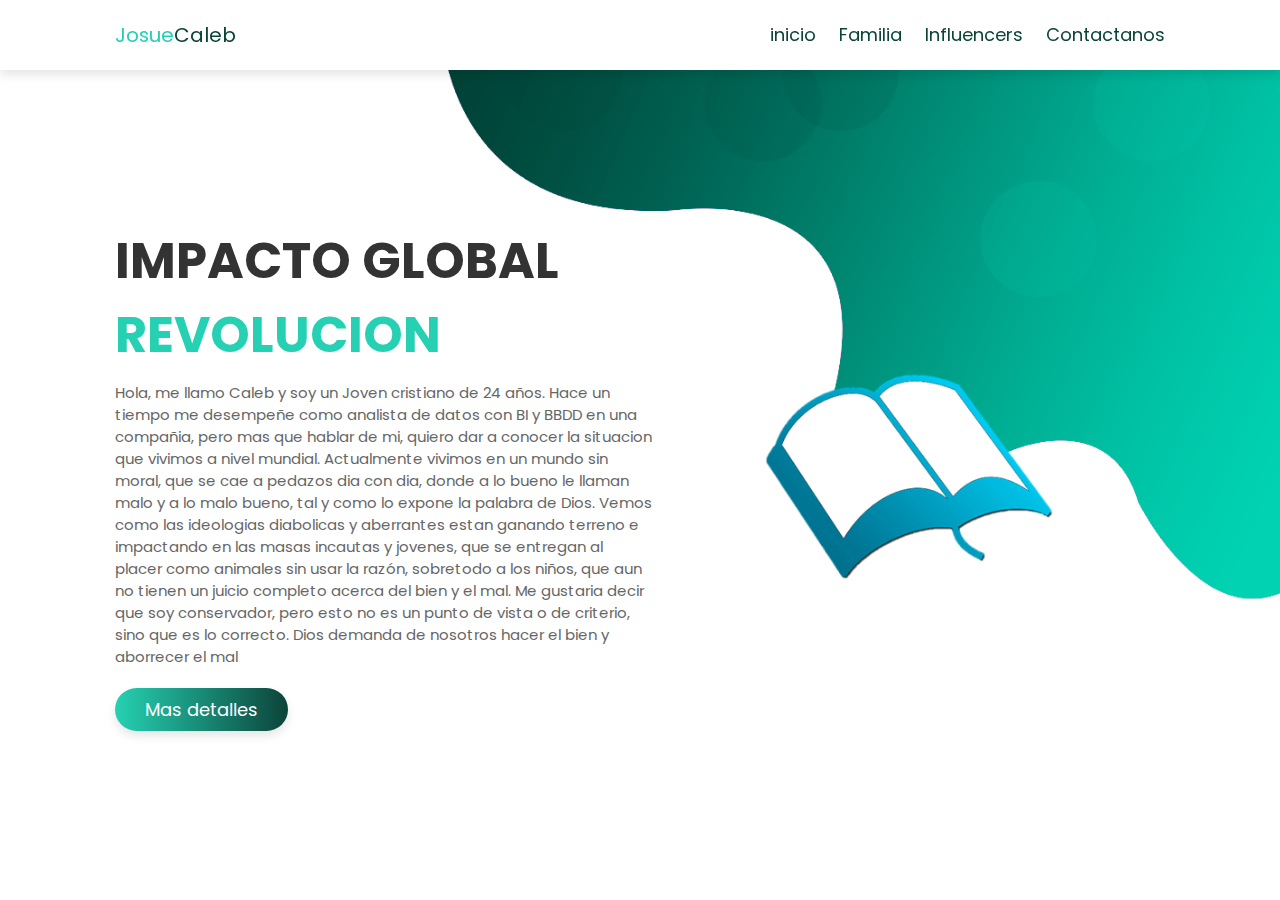
<file: index.html>
<!DOCTYPE html>
<html lang="s">
<head>
    <meta charset="UTF-8">
    <meta http-equiv="X-UA-Compatible" content="IE=edge">
    <meta name="viewport" content="width=device-width, initial-scale=1.0">
    <title>Mi Pagina Web</title>
    <link rel="stylesheet" href="https://cdnjs.cloudflare.com/ajax/libs/font-awesome/6.2.0/css/all.min.css">
    <link rel="stylesheet" href="Estilos_Inicio.css">
</head>

<body>
    <header>
        <a href="index.html" class="logo">
            <span>Josue</span>Caleb</a>
            <input type="checkbox" id="menu-bar">
            <label for="menu-bar" class="fa fa-bars"></label>
        <nav class="navbar">
            <a href="#inicio">inicio</a>
            <a href="familia.html">Familia</a>            
            <a href="Influencers.html">Influencers</a>         
            <a href="formulario.html">Contactanos</a>
        </nav>
    </header>
 
    <section class="inicio" id="inicio">
        <div class="content">
            <h3>IMPACTO GLOBAL <span>revolucion</span></h3>
            <p>Hola, me llamo Caleb y soy un Joven cristiano de 24 años. Hace un tiempo me desempeñe como analista de datos con BI y BBDD en una compañia, pero mas que hablar de mi, quiero dar a conocer la situacion que vivimos a nivel mundial. Actualmente vivimos en un mundo sin moral, que se cae a pedazos dia con dia, donde a lo bueno le llaman malo y a lo malo bueno, tal y como lo expone la palabra de Dios. Vemos como las ideologias diabolicas y aberrantes estan ganando terreno e impactando en las masas incautas y jovenes, que se entregan al placer como animales sin usar la razón, sobretodo a los niños, que aun no tienen un juicio completo acerca del bien y el mal. Me gustaria decir que soy conservador, pero esto no es un punto de vista o de criterio, sino que es lo correcto. Dios demanda de nosotros hacer el bien y aborrecer el mal </p>
            <a href="#" class="btn">Mas detalles</a>
        </div>
        <div class="image">
            <img src="cruz.png" alt="">
        </div>

    </section>
    
</body>
</html>
</file>
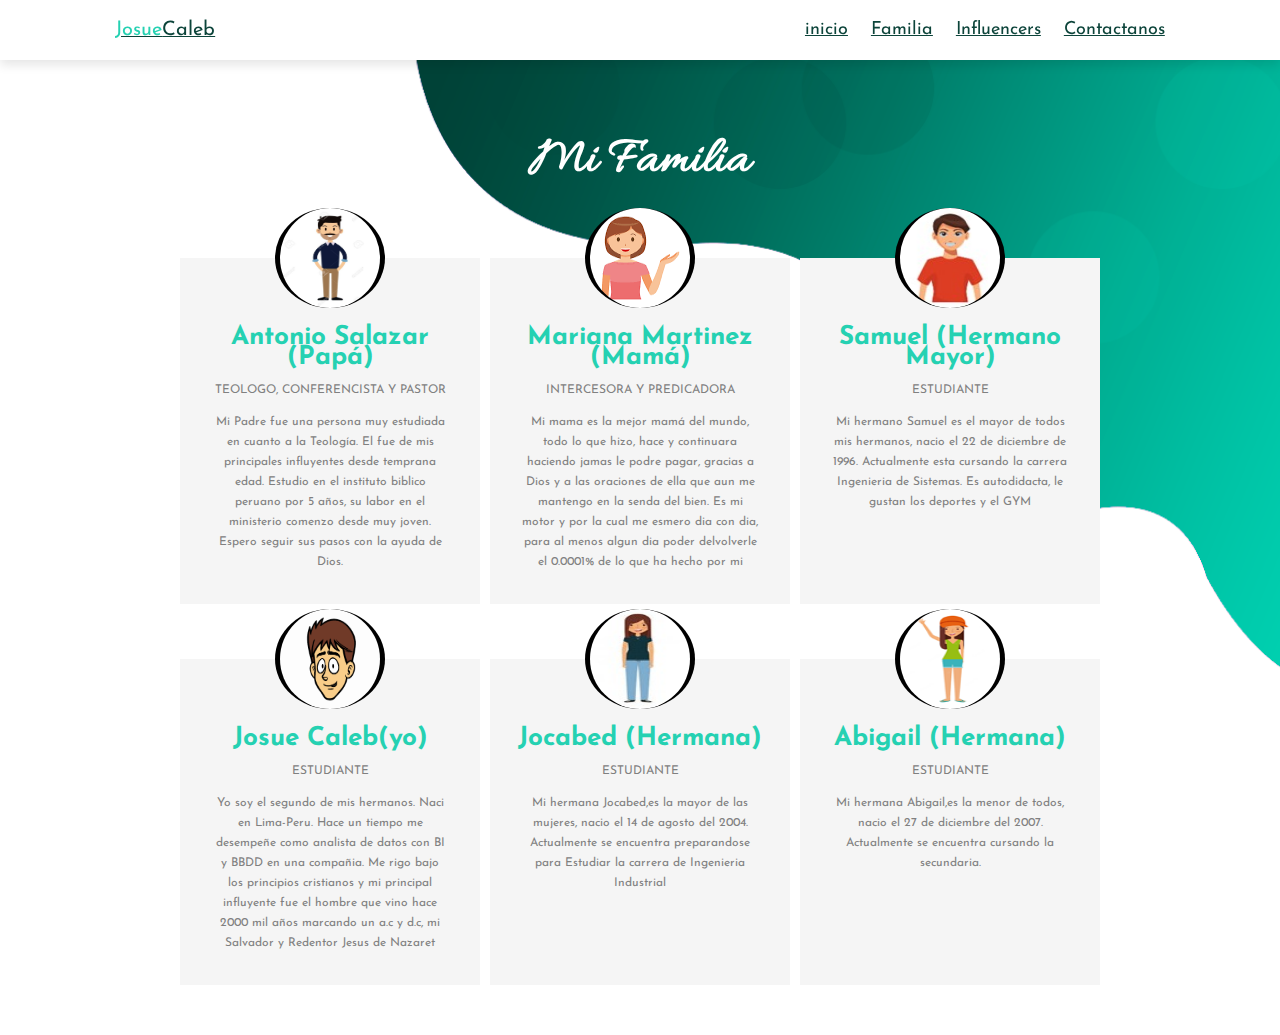
<file: familia.html>
<!DOCTYPE html>
<html lang="en">
<head>
    <meta charset="UTF-8">
    <meta http-equiv="X-UA-Compatible" content="IE=edge">
    <meta name="viewport" content="width=device-width, initial-scale=1.0">
    <title>Amigos</title>
    <link rel="stylesheet" href="Estilosfamilia.css">
</head>
<body>
    <header>
        <a href="index.html" class="logo">
            <span>Josue</span>Caleb</a>
            <input type="checkbox" id="menu-bar">
            <label for="menu-bar" class="fa fa-bars"></label>
        <nav class="navbar">
            <a href="index.html">inicio</a>
            <a href="#familia">Familia</a>            
            <a href="Influencers.html">Influencers</a>        
            <a href="formulario.html">Contactanos</a>
        </nav>
    </header>
    <section class="inicio" id="inicio">
    <div class="wrapper">
        <h1 style="color: white;">Mi Familia</h1>
        <div class="team">
            <div class="team_member">
                <div class="team_img">
                    <img src="papa.jpg" alt="papa">
                </div>
                <h3>Antonio Salazar (Papá)</h3>
                <p class="role">Teologo, Conferencista y Pastor</p>
                <p>Mi Padre fue una persona muy estudiada en cuanto a la Teología. El fue de mis principales influyentes desde temprana edad. Estudio en el instituto biblico peruano por 5 años, su labor en el ministerio comenzo desde muy joven. Espero seguir sus pasos con la ayuda de Dios.</p>
            </div>
            <div class="team_member">
                <div class="team_img">
                    <img src="mama.png" alt="mama">
                </div>
                <h3>Mariana Martinez (Mamá)</h3>
                <p class="role">Intercesora y Predicadora</p>
                <p>Mi mama es la mejor mamá del mundo, todo lo que hizo, hace y continuara haciendo jamas le podre pagar, gracias a Dios y a las oraciones de ella que aun me mantengo en la senda del bien. Es mi motor y por la cual me esmero dia con dia, para al menos algun dia poder delvolverle el 0.0001% de lo que ha hecho por mi</p>
            </div>
            
            <div class="team_member">
                <div class="team_img">
                    <img src="hermanomayor.jpg" alt="Miklos_lukacs">
                </div>
                <h3>Samuel (Hermano Mayor)</h3>
                <p class="role">Estudiante</p>
                <p>Mi hermano Samuel es el mayor de todos mis hermanos, nacio el 22 de diciembre de 1996. Actualmente esta cursando la carrera Ingenieria de Sistemas. Es autodidacta, le gustan los deportes y el GYM</p>
            </div>
        </div>
        <div class="team2">
            <div class="team_member">
                <div class="team_img">
                    <img src="yo.jpg" alt="Miklos_lukacs">
                </div>
                <h3>Josue Caleb(yo)</h3>
                <p class="role">Estudiante</p>
                <p>Yo soy el segundo de mis hermanos. Naci en Lima-Peru. Hace un tiempo me desempeñe como analista de datos con BI y BBDD en una compañia. Me rigo bajo los principios cristianos y mi principal influyente fue el hombre que vino hace 2000 mil años marcando un a.c y d.c, mi Salvador y Redentor Jesus de Nazaret</p>
            </div>
            
            <div class="team_member">
                <div class="team_img">
                    <img src="hermanamayor.jpg" alt="Miklos_lukacs">
                </div>
                <h3>Jocabed (Hermana)</h3>
                <p class="role">Estudiante</p>
                <p>Mi hermana Jocabed,es la mayor de las mujeres, nacio el 14 de agosto del 2004. Actualmente se encuentra preparandose para Estudiar la carrera de Ingenieria Industrial</p>
            </div>
            <div class="team_member">
                <div class="team_img">
                    <img src="hermanamenor.png" alt="Miklos_lukacs">
                </div>
                <h3>Abigail (Hermana)</h3>
                <p class="role">Estudiante</p>
                <p>Mi hermana Abigail,es la menor de todos, nacio el 27 de diciembre del 2007. Actualmente se encuentra cursando la secundaria.</p>
            </div>

        </div>

    </div>
</section>
</body>
</html>
</file>
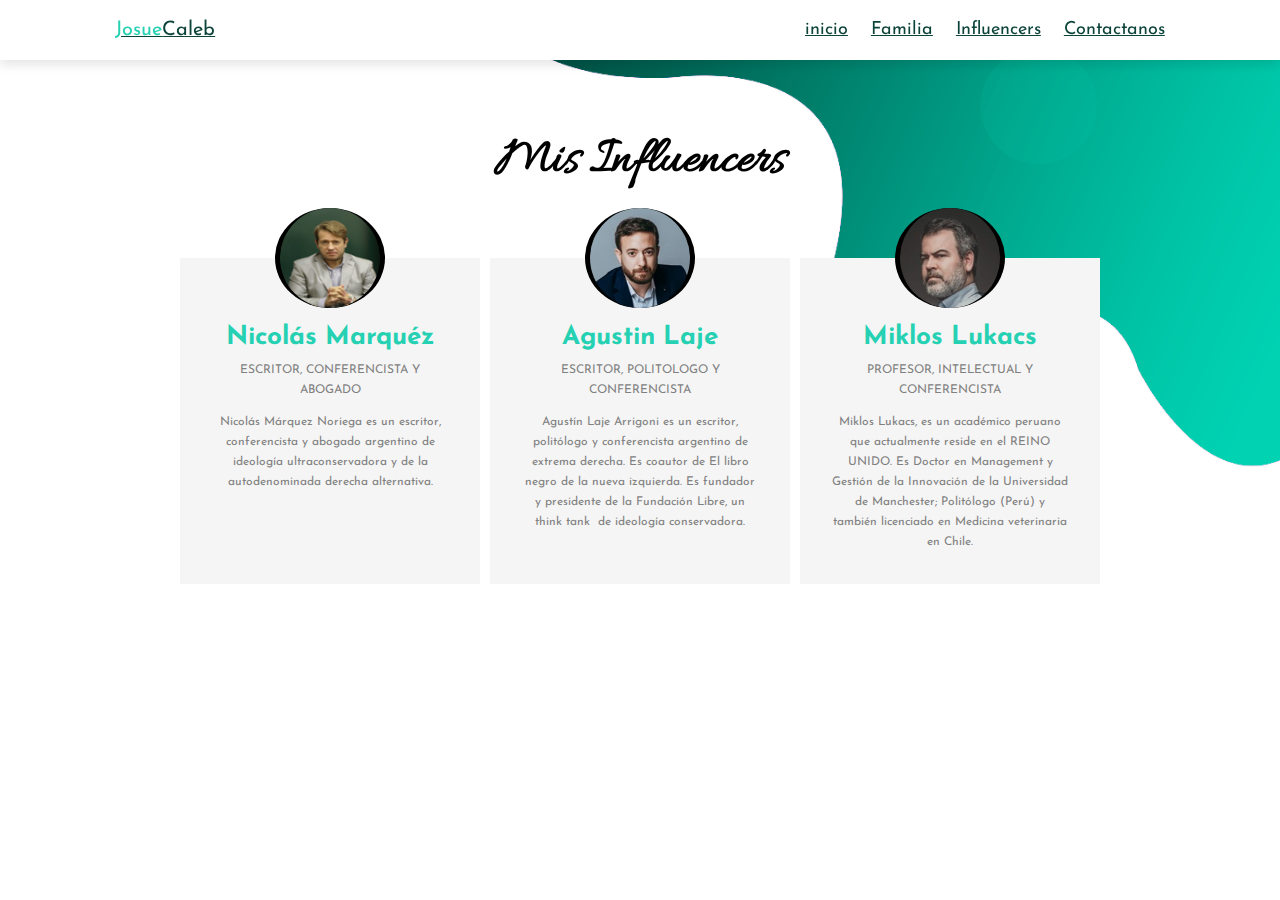
<file: Influencers.html>
<!DOCTYPE html>
<html lang="en">
<head>
    <meta charset="UTF-8">
    <meta http-equiv="X-UA-Compatible" content="IE=edge">
    <meta name="viewport" content="width=device-width, initial-scale=1.0">
    <title>Amigos</title>
    <link rel="stylesheet" href="Estilos.css">
</head>
<body>
    <header>
        <a href="index.html" class="logo">
            <span>Josue</span>Caleb </a>
            <input type="checkbox" id="menu-bar">
            <label for="menu-bar" class="fa fa-bars"></label>
        <nav class="navbar">
            <a href="index.html">inicio</a>
            <a href="familia.html">Familia</a>            
            <a href="Influencers.html">Influencers</a>                       
            <a href="formulario.html">Contactanos</a>
        </nav>
    </header>
    <section class="inicio" id="inicio">
    <div class="wrapper">
        <h1>Mis Influencers</h1>
        <div class="team">
            <div class="team_member">
                <div class="team_img">
                    <img src="Nicolás_Márquez_.png" alt="Nicolas_Marquez">
                </div>
                <h3>Nicolás Marquéz</h3>
                <p class="role">Escritor, Conferencista y Abogado</p>
                <p>Nicolás Márquez Noriega es un escritor, conferencista y abogado argentino de ideología ultraconservadora​​​ y de la autodenominada derecha alternativa.</p>
            </div>
            <div class="team_member">
                <div class="team_img">
                    <img src="Agustinlaje.jpg" alt="Agustin_Laje">
                </div>
                <h3>Agustin Laje</h3>
                <p class="role">Escritor, Politologo y Conferencista</p>
                <p>Agustín Laje Arrigoni es un escritor, politólogo y conferencista argentino de extrema derecha.​​​​​​ Es coautor de El libro negro de la nueva izquierda.​ Es fundador y presidente de la Fundación Libre, un think tank ​ de ideología conservadora.</p>
            </div>
            
            <div class="team_member">
                <div class="team_img">
                    <img src="Miklos_lukacs.jpg" alt="Miklos_lukacs">
                </div>
                <h3>Miklos Lukacs</h3>
                <p class="role">Profesor, Intelectual y Conferencista</p>
                <p>Miklos Lukacs, es un académico peruano que actualmente reside en el REINO UNIDO. Es Doctor en Management y Gestión de la Innovación de la Universidad de Manchester; Politólogo (Perú) y también licenciado en Medicina veterinaria en Chile.</p>
            </div>

        </div>

    </div>
</section>
</body>
</html>
</file>
<file: Estilos_Inicio.css>
@import url('https://fonts.googleapis.com/css2?family=Poppins:wght@100;200;300;400;500&display=swap');

:root{
    --verde: #0c443a;
    --limon: #25d1b2;
    --degradado:linear-gradient(90deg,var(--limon),var(--verde));
}

*{
    font-family: 'Poppins', sans-serif;
    margin: 0;
    padding: 0;
    box-sizing: border-box;
    text-decoration: none;
    outline: none;
    border: none;
    /*text-transform: capitalize;*/
    
}
*::selection{
    background: var(--limon);
    color: white;    
}
html{
    font-size: 62.4%;
    overflow: hidden;
}
body{
    background: #f9f9f9;
    
}
section{
    min-height: 100vh;
    padding: 0 9%;
    padding-top: 7.5rem;
    padding-bottom: 2rem;
}
.btn{
    display: inline-block;
    margin-top: 1rem;
    padding: .8rem 3rem;
    border-radius: 5rem;
    background:var(--degradado);
    font-size: 1.8rem;
    color: white;
    box-shadow: 0 .5rem 1rem rgba(0, 0,0, .1);
    transition: all .3s linear;
    }
.btn:hover{
    transform: scale(1.1);
}

header{
    position: fixed;
    top: 0;
    left: 0;
    width: 100%;
    background-color: white;
    box-shadow: 0 .5rem 1rem rgba(0, 0,0, .1);
    padding: 2rem 9%;
    display: flex;
    align-items: center;
    justify-content: space-between;
    z-index: 1000;
}
/*Asignamos color verde oscuro a mi segundo nombre*/

header .logo{
    font-size: 2rem;
    color: var(--verde);
}
/*Asignamos color limon a mi primer nombre*/
header .logo span{
    color: var(--limon);
}
/*Asignamos color verde oscuro de nuestra funcion al nav*/
header .navbar a{
    font-size: 1.8rem;
    margin-left: 2rem;
    color: var(--verde);
}

/*Aplicamos cambio de color al pasar el mouse en el nav*/
header .navbar a:hover{
    color: var(--limon);

}
/*Ocultamos el checbox*/
header input{
    display: none;
}
header label{
    font-size: 3rem;
    color: var(--verde);
    cursor: pointer;
    visibility: hidden;
    opacity: 0;
}
.inicio{
    display: flex;
    align-items: center;
    justify-content: center;
    background: url(inicio_fondo.png)no-repeat;
    background-size: cover;
    background-position: center;
}
.inicio .image img{
    width: 40vw;
    animation: float 3s linear infinite;
}
@keyframes float{
    0%, 100%{
        transform:translateY(0rem);
    }
    50%{
        transform: translateY(-3.5rem);
    }
}
.inicio .content h3{
    font-size: 5rem;
    color: #333;
    text-transform: uppercase;
}
.inicio .content h3 span{
    color: var(--limon);
    text-transform: uppercase;
}
.inicio .content p{
    font-size: 1.5rem;
    color: #666;
    padding: 1rem 0;

}

@media(max-width:1200px){
    html{
        font-size: 55%;
    }
}
@media(max-width:768px){
    header label{
        visibility: visible;
        opacity: 1;
    }
    header .navbar{
        position: absolute;
        top:100%;
        left: 0;
        width: 100%;
        background: white;
        padding: 1rem 2rem;
        border-top: .1rem solid rgba(0, 0,0, .2);
        box-shadow: 0 .5rem 1rem rgba(0, 0,0, .1);
        transform-origin: top;
        transform: scaleY(0);
        opacity: 0;
        transition: .2s linear;

    } 
    header .navbar a{
        display: block;
        margin: 2rem 0;
        font-size: 2rem;
    }

    header input:checked ~ .navbar{
        transform: scaleY(1);
        opacity: 1;
    }
    header input:checked ~ label::before{
        content:'\f00d';
    }
    .inicio{
        flex-flow: column-reverse;
    }
    .inicio .image img{
        width: 100%;
    }
    .inicio .content h3{
        font-size: 3.6rem;
    }
    .inicio .content p{
        font-size: 1.5rem;
    }
}

@media(max-width:450px){
    html{
        font-size: 49%;
}
}
</file>
<file: Estilosfamilia.css>
@import url('https://fonts.googleapis.com/css2?family=Allura&family=Josefin+Sans&display=swap');

:root{
    --verde: #0c443a;
    --limon: #25d1b2;
    --degradado:linear-gradient(90deg,var(--limon),var(--verde));
}

*{
    margin: 0;
    padding: 0;
    box-sizing: border-box ;
}
html{
    font-size: 62.4%;
    overflow:auto;
}
body{
    background: #f9f9f9;
   
        
}
.inicio{
    display: flex;
    align-items: center;
    justify-content: center;
    background: url(inicio_fondo.png)no-repeat;
    background-size: cover;
    background-position: center;
}

header{
    position: fixed;
    top: 0;
    left: 0;
    width: 100%;
    background-color: white;
    box-shadow: 0 .5rem 1rem rgba(0, 0,0, .1);
    padding: 2rem 9%;
    display: flex;
    align-items: center;
    justify-content: space-between;
    z-index: 1000;
}
/*Asignamos color verde oscuro a mi segundo nombre*/

header .logo{
    font-size: 2rem;
    color: var(--verde);
}
/*Asignamos color limon a mi primer nombre*/
header .logo span{
    color: var(--limon);
}
/*Asignamos color verde oscuro de nuestra funcion al nav*/
header .navbar a{
    font-size: 1.8rem;
    margin-left: 2rem;
    color: var(--verde);
}

/*Aplicamos cambio de color al pasar el mouse en el nav*/
header .navbar a:hover{
    color: var(--limon);

}
/*Ocultamos el checbox*/
header input{
    display: none;
}
header label{
    font-size: 3rem;
    color: var(--verde);
    cursor: pointer;
    visibility: hidden;
    opacity: 0;
}




body{
    background: white;
    font-family: 'Josefin Sans', sans-serif;

}

.wrapper{
    margin-top: 10%;   

}

.wrapper h1{
    font-family: 'Allura', cursive;
    font-size: 52px;
    margin-bottom: 60px;
    text-align: center;

}
.team{
    display: flex;
    text-align: center;
    width: 100%;
    justify-content: center;
        
}   

.team .team_member{
    background: whitesmoke;
    margin: 5px;
    margin-bottom: 50px;
    width: 300px;
    padding: 20px;
    line-height: 20px;
    color: #8e8b8b;
    position: relative;
}

.team .team_member h3{
    color: var(--limon);
    font-size: 26px;
    margin-top: 50px;
}
   
.team .team_member p.role{
    color: grey;
    font-size: 12px;
    text-transform: uppercase;
    margin: 12px;
}
.team .team_member p{
    color: grey;
    font-size: 12px;
    margin: 12px;
}

.team .team_member .team_img{
    width: 110px;
    height: 100px;
    border-radius: 50%;
    position: absolute;
    top: -50px;
    left: 50%;
    transform: translateX(-50%);
    background: black;
}

.team .team_member .team_img img{
    width: 100px;
    height: 100px;
    border-radius: 50%;
}



.team2{
    display: flex;
    text-align: center;
    width: 100%;
    justify-content: center;
   
    
}   

.team2 .team_member{
    background: whitesmoke;
    margin: 5px;
    margin-bottom: 50px;
    width: 300px;
    padding: 20px;
    line-height: 20px;
    color: #8e8b8b;
    position: relative;
}

.team2 .team_member h3{
    color: var(--limon);
    font-size: 26px;
    margin-top: 50px;
}
   
.team2 .team_member p.role{
    color: grey;
    font-size: 12px;
    text-transform: uppercase;
    margin: 12px;
}
.team2 .team_member p{
    color: grey;
    font-size: 12px;
    margin: 12px;
}

.team2 .team_member .team_img{
    width: 110px;
    height: 100px;
    border-radius: 50%;
    position: absolute;
    top: -50px;
    left: 50%;
    transform: translateX(-50%);
    background: black;
}

.team2 .team_member .team_img img{
    width: 100px;
    height: 100px;
    border-radius: 50%;
}
</file>
<file: Estilos.css>
@import url('https://fonts.googleapis.com/css2?family=Allura&family=Josefin+Sans&display=swap');

:root{
    --verde: #0c443a;
    --limon: #25d1b2;
    --degradado:linear-gradient(90deg,var(--limon),var(--verde));
}

*{
    margin: 0;
    padding: 0;
    box-sizing: border-box ;
}
html{
    font-size: 62.4%;
    overflow: hidden;
}
body{
    background: #f9f9f9;
        
}
.inicio{
    display: flex;
    align-items: center;
    justify-content: center;
    background: url(inicio_fondo.png)no-repeat;
    background-size: cover;
    background-position: center;
}

header{
    position: fixed;
    top: 0;
    left: 0;
    width: 100%;
    background-color: white;
    box-shadow: 0 .5rem 1rem rgba(0, 0,0, .1);
    padding: 2rem 9%;
    display: flex;
    align-items: center;
    justify-content: space-between;
    z-index: 1000;
}
/*Asignamos color verde oscuro a mi segundo nombre*/

header .logo{
    font-size: 2rem;
    color: var(--verde);
}
/*Asignamos color limon a mi primer nombre*/
header .logo span{
    color: var(--limon);
}
/*Asignamos color verde oscuro de nuestra funcion al nav*/
header .navbar a{
    font-size: 1.8rem;
    margin-left: 2rem;
    color: var(--verde);
}

/*Aplicamos cambio de color al pasar el mouse en el nav*/
header .navbar a:hover{
    color: var(--limon);

}
/*Ocultamos el checbox*/
header input{
    display: none;
}
header label{
    font-size: 3rem;
    color: var(--verde);
    cursor: pointer;
    visibility: hidden;
    opacity: 0;
}




body{
    background: white;
    font-family: 'Josefin Sans', sans-serif;
}

.wrapper{
    margin-top: 10%;

}

.wrapper h1{
    font-family: 'Allura', cursive;
    font-size: 52px;
    margin-bottom: 60px;
    text-align: center;

}
.team{
    display: flex;
    text-align: center;
    width: auto;
    justify-content: center;
   
    
}   

.team .team_member{
    background: whitesmoke;
    margin: 5px;
    margin-bottom: 50px;
    width: 300px;
    padding: 20px;
    line-height: 20px;
    color: #8e8b8b;
    position: relative;
}

.team .team_member h3{
    color: var(--limon);
    font-size: 26px;
    margin-top: 50px;
}
   
.team .team_member p.role{
    color: grey;
    font-size: 12px;
    text-transform: uppercase;
    margin: 12px;
}
.team .team_member p{
    color: grey;
    font-size: 12px;
    margin: 12px;
}

.team .team_member .team_img{
    width: 110px;
    height: 100px;
    border-radius: 50%;
    position: absolute;
    top: -50px;
    left: 50%;
    transform: translateX(-50%);
    background: black;
}

.team .team_member .team_img img{
    width: 100px;
    height: 100px;
    border-radius: 50%;
}
</file>
